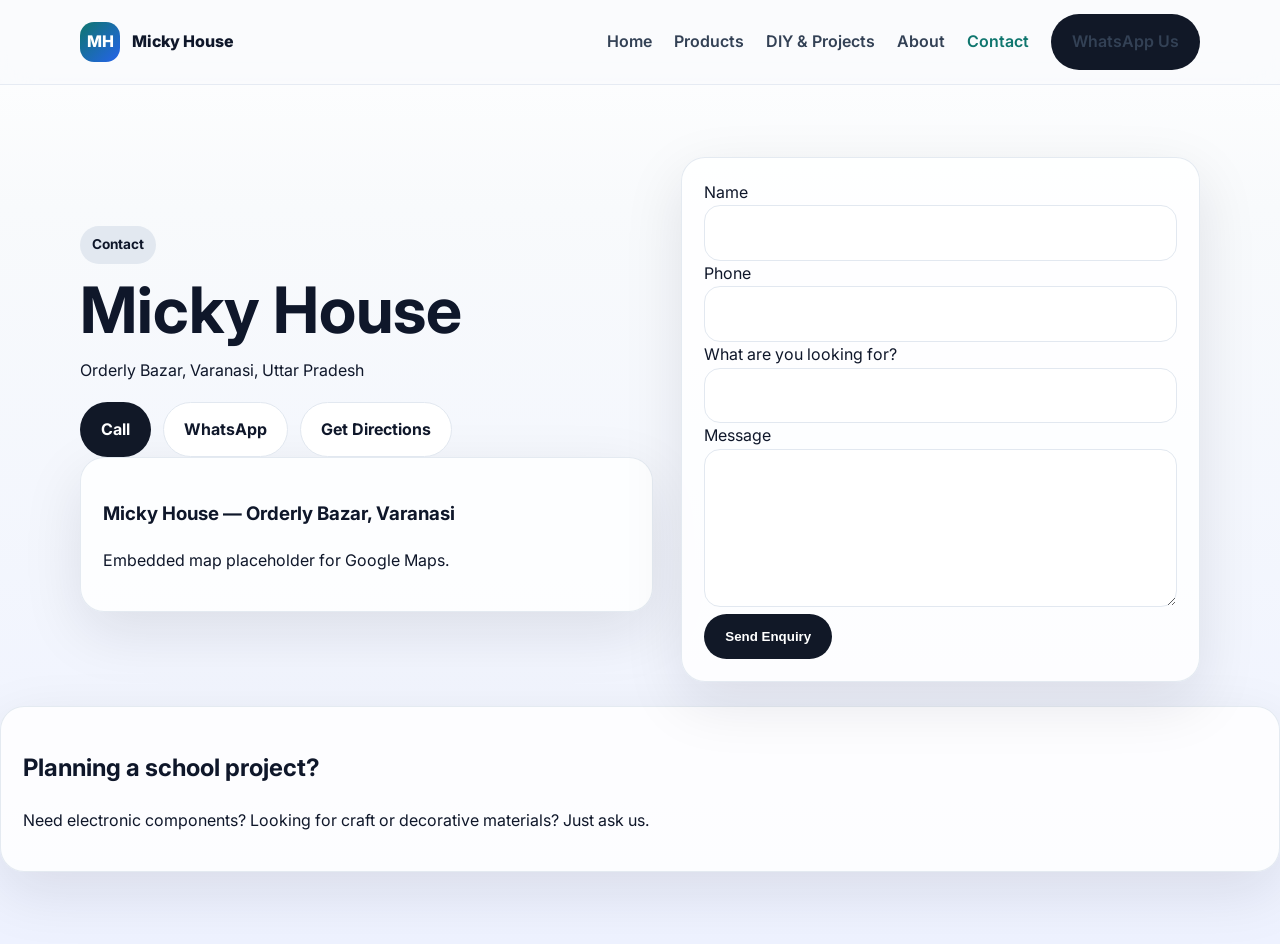
<file: contact.html>
<!DOCTYPE html>
<html lang="en">
<head>
  <meta charset="UTF-8" />
  <meta name="viewport" content="width=device-width, initial-scale=1.0" />
  <title>Contact | Micky House</title>
  <meta name="description" content="Contact Micky House in Orderly Bazar, Varanasi for stationery, DIY materials, electronics components and project support." />
  <link rel="preconnect" href="https://fonts.googleapis.com">
  <link rel="preconnect" href="https://fonts.gstatic.com" crossorigin>
  <link href="https://fonts.googleapis.com/css2?family=Inter:wght@400;500;600;700;800&display=swap" rel="stylesheet">
  <link rel="stylesheet" href="css/style.css" />
  <script defer src="js/script.js"></script>
</head>
<body>
  <header class="site-header">
    <div class="container nav-wrap">
      <a class="brand" href="index.html">
        <span class="brand-mark">MH</span>
        <span>Micky House</span>
      </a>
      <button class="menu-toggle" aria-label="Open menu">☰</button>
      <nav class="site-nav">
        <a href="index.html">Home</a>
        <a href="products.html">Products</a>
        <a href="projects.html">DIY & Projects</a>
        <a href="about.html">About</a>
        <a href="contact.html" class="active">Contact</a>
        <a class="btn btn-primary nav-cta" href="https://wa.me/REPLACE_WITH_WHATSAPP" target="_blank" rel="noopener">WhatsApp Us</a>
      </nav>
    </div>
  </header>

  <main>
    <section class="section reveal">
      <div class="container split">
        <div>
          <span class="badge">Contact</span>
          <h1>Micky House</h1>
          <p>Orderly Bazar, Varanasi, Uttar Pradesh</p>

          <div class="contact-actions">
            <a class="btn btn-primary" href="tel:REPLACE_WITH_PHONE">Call</a>
            <a class="btn btn-secondary" href="https://wa.me/REPLACE_WITH_WHATSAPP" target="_blank" rel="noopener">WhatsApp</a>
            <a class="btn btn-secondary" href="https://maps.google.com/?q=Orderly+Bazar+Varanasi" target="_blank" rel="noopener">Get Directions</a>
          </div>

          <div class="map-box">
            <h3>Micky House — Orderly Bazar, Varanasi</h3>
            <p>Embedded map placeholder for Google Maps.</p>
          </div>
        </div>

        <form class="contact-form" id="enquiryForm">
          <label>Name
            <input name="name" required>
          </label>
          <label>Phone
            <input name="phone" required>
          </label>
          <label>What are you looking for?
            <input name="subject" required>
          </label>
          <label>Message
            <textarea name="message" rows="5" required></textarea>
          </label>
          <button class="btn btn-primary" type="submit">Send Enquiry</button>
        </form>
      </div>

      <section class="cta-panel reveal" style="margin-top:24px">
        <h2>Planning a school project?</h2>
        <p>Need electronic components? Looking for craft or decorative materials? Just ask us.</p>
      </section>
    </section>
  </main>

  <div class="mobile-bar">
    <a href="tel:REPLACE_WITH_PHONE">Call</a>
    <a href="https://wa.me/REPLACE_WITH_WHATSAPP" target="_blank" rel="noopener">WhatsApp</a>
    <a href="https://maps.google.com/?q=Orderly+Bazar+Varanasi" target="_blank" rel="noopener">Get Directions</a>
  </div>

  <button class="to-top" aria-label="Back to top">↑</button>
  <div class="toast" aria-live="polite"></div>
</body>
</html>
</file>
<file: css/style.css>
:root{
  --primary:#0f766e;
  --secondary:#111827;
  --accent:#f59e0b;
  --background:#f8fafc;
  --surface:#ffffff;
  --text:#0f172a;
  --muted:#64748b;
  --line:#e2e8f0;
  --shadow:0 20px 60px rgba(15,23,42,.10);
  --radius:24px;
}

*{box-sizing:border-box}
html{scroll-behavior:smooth}
body{
  margin:0;
  font-family:Inter,sans-serif;
  background:linear-gradient(180deg,#fff,#f8fafc 22%,#eef2ff 100%);
  color:var(--text);
  line-height:1.6;
}
img{max-width:100%;display:block;border-radius:20px}
a{text-decoration:none;color:inherit}
.container{width:min(1120px,92vw);margin:auto}

.site-header{
  position:sticky;
  top:0;
  z-index:1000;
  background:rgba(248,250,252,.75);
  backdrop-filter:blur(16px);
  border-bottom:1px solid rgba(226,232,240,.8);
}
.nav-wrap{
  display:flex;
  align-items:center;
  justify-content:space-between;
  gap:16px;
  padding:14px 0;
}
.brand{
  display:flex;
  align-items:center;
  gap:12px;
  font-weight:800;
}
.brand-mark{
  width:40px;
  height:40px;
  border-radius:14px;
  display:grid;
  place-items:center;
  background:linear-gradient(135deg,var(--primary),#2563eb);
  color:#fff;
}
.site-nav{display:flex;align-items:center;gap:22px}
.site-nav a{color:#334155;font-weight:600}
.site-nav a.active{color:var(--primary)}
.menu-toggle{
  display:none;
  border:0;
  background:var(--surface);
  box-shadow:var(--shadow);
  border-radius:14px;
  padding:10px 12px;
}

.btn{
  display:inline-flex;
  align-items:center;
  justify-content:center;
  gap:10px;
  padding:14px 20px;
  border-radius:999px;
  font-weight:700;
  border:1px solid transparent;
  transition:.25s ease;
}
.btn:hover{transform:translateY(-1px)}
.btn-primary{background:var(--secondary);color:#fff}
.btn-secondary{background:#fff;border-color:var(--line)}

.hero,.section{padding:72px 0}
.hero-grid,.split{
  display:grid;
  grid-template-columns:1.05fr .95fr;
  gap:28px;
  align-items:center;
}
.hero h1,.section h1{
  font-size:clamp(2.4rem,5vw,4.6rem);
  line-height:1.02;
  margin:.2em 0;
}
.badge,.pill{
  display:inline-flex;
  align-items:center;
  gap:8px;
  padding:8px 12px;
  border-radius:999px;
  background:#e2e8f0;
  color:#0f172a;
  font-weight:700;
  font-size:.85rem;
}
.hero-actions,.contact-actions,.stack{
  display:flex;
  flex-wrap:wrap;
  gap:12px;
  margin-top:18px;
}
.trust-strip,.project-cats{
  display:flex;
  flex-wrap:wrap;
  gap:10px;
  margin-top:18px;
}
.trust-strip span{
  padding:10px 14px;
  border:1px solid var(--line);
  border-radius:999px;
  background:rgba(255,255,255,.75);
}

.glass,.cta-panel,.map-box,.contact-form,.category-card,.product-card,.project-card{
  background:rgba(255,255,255,.82);
  border:1px solid rgba(226,232,240,.9);
  box-shadow:var(--shadow);
  border-radius:var(--radius);
}
.hero-visual{
  position:relative;
  padding:14px;
}
.floating-card{
  position:absolute;
  left:18px;
  bottom:18px;
  background:rgba(15,23,42,.88);
  color:#fff;
  padding:12px 14px;
  border-radius:16px;
  max-width:85%;
}
.section-heading{margin-bottom:24px}
.light h2,.light p{color:#fff}
.dark{
  background:#0f172a;
  color:#e2e8f0;
  border-radius:36px 36px 0 0;
}
.category-grid,.product-grid,.project-grid{
  display:grid;
  grid-template-columns:repeat(4,minmax(0,1fr));
  gap:18px;
}
.category-card,.product-card,.project-card{
  padding:18px;
  overflow:hidden;
  transition:transform .25s ease,box-shadow .25s ease;
}
.category-card:hover,.product-card:hover,.project-card:hover{transform:translateY(-4px)}
.category-card .icon{font-size:2rem}
.toolbar{
  display:flex;
  flex-wrap:wrap;
  gap:14px;
  margin-bottom:20px;
}
.toolbar input,.contact-form input,.contact-form textarea{
  width:100%;
  padding:14px 16px;
  border:1px solid var(--line);
  border-radius:16px;
  font:inherit;
  background:#fff;
}
.filters{display:flex;flex-wrap:wrap;gap:10px}
.filter-btn{
  border:1px solid var(--line);
  background:#fff;
  padding:10px 14px;
  border-radius:999px;
  font-weight:700;
}
.filter-btn.active{background:var(--secondary);color:#fff}
.product-card .meta{
  display:flex;
  justify-content:space-between;
  gap:10px;
  color:var(--muted);
  font-size:.92rem;
}
.project-card img,.product-card img{
  height:220px;
  object-fit:cover;
}
.center{text-align:center;margin-top:24px}
.feature-list{padding-left:18px}
.map-box,.contact-form,.cta-panel{padding:22px}
.mobile-bar{
  display:none;
  position:fixed;
  left:0;
  right:0;
  bottom:0;
  z-index:1001;
  background:#0f172a;
  color:#fff;
  border-top:1px solid rgba(255,255,255,.1);
}
.mobile-bar a{
  flex:1;
  text-align:center;
  padding:14px 10px;
  font-weight:700;
}
.to-top{
  position:fixed;
  right:18px;
  bottom:18px;
  border:0;
  width:48px;
  height:48px;
  border-radius:999px;
  background:var(--secondary);
  color:#fff;
  box-shadow:var(--shadow);
  opacity:0;
  pointer-events:none;
  transition:.2s;
}
.to-top.show{opacity:1;pointer-events:auto}
.toast{
  position:fixed;
  left:50%;
  bottom:88px;
  transform:translateX(-50%);
  background:#0f172a;
  color:#fff;
  padding:12px 16px;
  border-radius:999px;
  opacity:0;
  pointer-events:none;
  transition:.25s;
}
.toast.show{opacity:1}

.reveal{
  opacity:0;
  transform:translateY(18px);
  transition:.6s ease;
}
.reveal.visible{
  opacity:1;
  transform:none;
}

@media (max-width: 960px){
  .hero-grid,.split,.category-grid,.product-grid,.project-grid{
    grid-template-columns:1fr 1fr;
  }
  .site-nav{
    position:absolute;
    top:72px;
    left:4vw;
    right:4vw;
    display:none;
    flex-direction:column;
    align-items:stretch;
    padding:16px;
    background:#fff;
    border:1px solid var(--line);
    border-radius:22px;
    box-shadow:var(--shadow);
  }
  .site-nav.open{display:flex}
  .menu-toggle{display:inline-flex}
  .nav-cta{justify-content:center}
}

@media (max-width: 640px){
  .hero,.section{padding:56px 0 88px}
  .hero-grid,.split,.category-grid,.product-grid,.project-grid{grid-template-columns:1fr}
  .mobile-bar{display:flex}
  .trust-strip{overflow:auto;flex-wrap:nowrap;padding-bottom:4px}
  .hero h1,.section h1{font-size:clamp(2.1rem,10vw,3.2rem)}
  .project-card img,.product-card img{height:200px}
}

@media (prefers-reduced-motion: reduce){
  html{scroll-behavior:auto}
  *,*::before,*::after{
    animation:none!important;
    transition:none!important;
    scroll-behavior:auto!important;
  }
  .reveal{opacity:1;transform:none}
}
</file>
